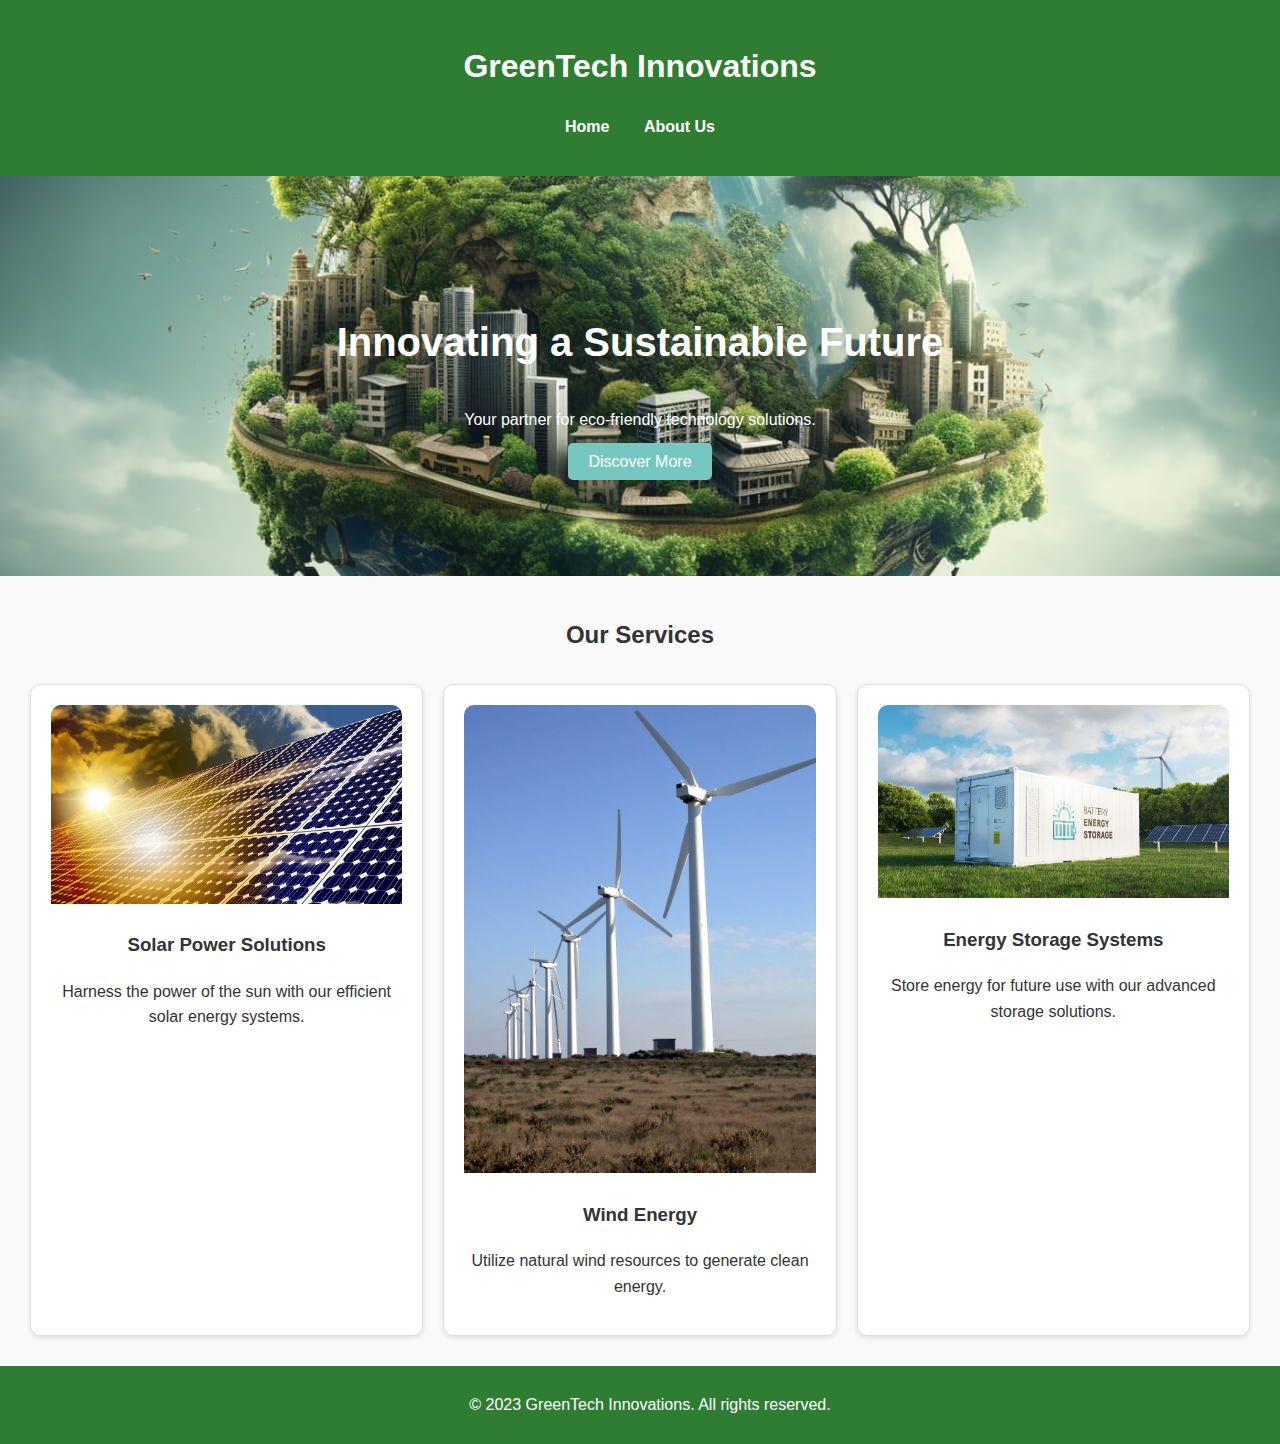
<file: index.html>
<!DOCTYPE html>  
<html lang="en">  
<head>  
    <meta charset="UTF-8">  
    <meta name="viewport" content="width=device-width, initial-scale=1.0">  
    <title>GreenTech Innovations</title>  
    <link rel="stylesheet" href="style.css">  
</head>  
<body>  
    <header>  
        <h1>GreenTech Innovations</h1>  
        <nav>  
            <ul>  
                <li><a href="index.html">Home</a></li>  
                <li><a href="about.html">About Us</a></li>  
            </ul>  
        </nav>  
    </header>  
    
    <section id="hero">  
        <div class="hero-text">  
            <h2>Innovating a Sustainable Future</h2>  
            <p>Your partner for eco-friendly technology solutions.</p>  
            <a href="#services" class="btn">Discover More</a>  
        </div>  
    </section>  

    <section id="services">  
        <h2>Our Services</h2>  
        <div class="service-cards">  
            <div class="card">  
                <img src="solar panal.jpg" alt="Solar Panels">  
                <h3>Solar Power Solutions</h3>  
                <p>Harness the power of the sun with our efficient solar energy systems.</p>  
            </div>  
            <div class="card">  
                <img src="wind turbine.jpg" alt="Wind Turbines">  
                <h3>Wind Energy</h3>  
                <p>Utilize natural wind resources to generate clean energy.</p>  
            </div>  
            <div class="card">  
                <img src="bettery enery sorage.jpg" alt="Energy Storage">  
                <h3>Energy Storage Systems</h3>  
                <p>Store energy for future use with our advanced storage solutions.</p>  
            </div>  
        </div>  
    </section>  

    <footer>  
        <p>&copy; 2023 GreenTech Innovations. All rights reserved.</p>  
    </footer>  
</body>  
</html>
</file>
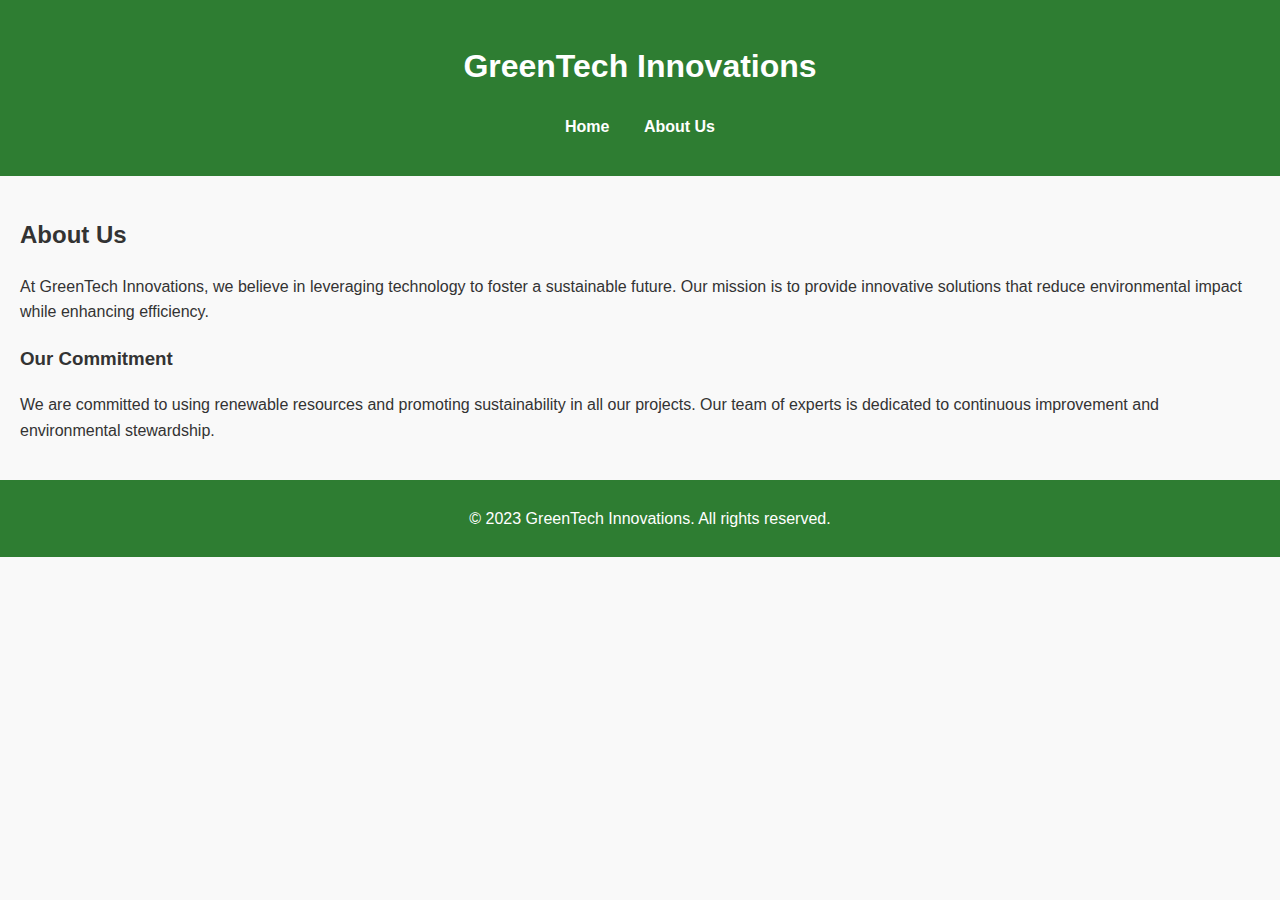
<file: about.html>
<!DOCTYPE html>  
<html lang="en">  
<head>  
    <meta charset="UTF-8">  
    <meta name="viewport" content="width=device-width, initial-scale=1.0">  
    <title>About Us - GreenTech Innovations</title>  
    <link rel="stylesheet" href="style.css">  
</head>  
<body>  
    <header>  
        <h1>GreenTech Innovations</h1>  
        <nav>  
            <ul>  
                <li><a href="index.html">Home</a></li>  
                <li><a href="about.html">About Us</a></li>  
            </ul>  
        </nav>  
    </header>  

    <section id="about">  
        <h2>About Us</h2>  
        <p>At GreenTech Innovations, we believe in leveraging technology to foster a sustainable future. Our mission is to provide innovative solutions that reduce environmental impact while enhancing efficiency.</p>  
        <h3>Our Commitment</h3>  
        <p>We are committed to using renewable resources and promoting sustainability in all our projects. Our team of experts is dedicated to continuous improvement and environmental stewardship.</p>  
    </section>  

    <footer>  
        <p>&copy; 2023 GreenTech Innovations. All rights reserved.</p>  
    </footer>  
</body>  
</html>
</file>
<file: style.css>
body {  
    font-family: Arial, sans-serif;  
    line-height: 1.6;  
    margin: 0;  
    padding: 0;  
    background-color: #f9f9f9;  
    color: #333;  
}  

header {  
    background-color: #2e7d32; /* Dark green */  
    color: white;  
    padding: 20px;  
    text-align: center;  
}  

nav ul {  
    list-style: none;  
    padding: 0;  
}  

nav ul li {  
    display: inline;  
    margin: 0 15px;  
}  

nav a {  
    color: white;  
    text-decoration: none;  
    font-weight: bold;  
}  

#hero {  
    background-image: url('nature-background.jpg'); /* Replace with an actual eco-friendly image */  
    background-size: cover;  
    background-position: center;  
    height: 400px;  
    display: flex;  
    justify-content: center;  
    align-items: center;  
    color: white;  
    text-align: center;  
}  

.hero-text h2 {  
    font-size: 2.5em;  
}  

.btn {  
    background-color: #76c7c0; /* Light teal */  
    color: white;  
    padding: 10px 20px;  
    text-decoration: none;  
    border-radius: 5px;  
}  

#services {  
    padding: 20px;  
    text-align: center;  
}  

.service-cards {  
    display: flex;  
    justify-content: space-around;  
}  

.card {  
    background: white;  
    border: 1px solid #ddd;  
    border-radius: 10px;  
    box-shadow: 0 2px 5px rgba(0, 0, 0, 0.1);  
    width: 30%;  
    padding: 20px;  
    text-align: center;  
    margin: 10px;  
}  

.card img {  
    width: 100%;  
    border-radius: 10px 10px 0 0;  
}  

footer {  
    background-color: #2e7d32; /* Dark green */  
    color: white;  
    text-align: center;  
    padding: 10px;  
    position: static;  
    bottom: 0;  
    width: 100%;  
}  

#about {  
    padding: 20px;  
    margin: 0;  
}
</file>
